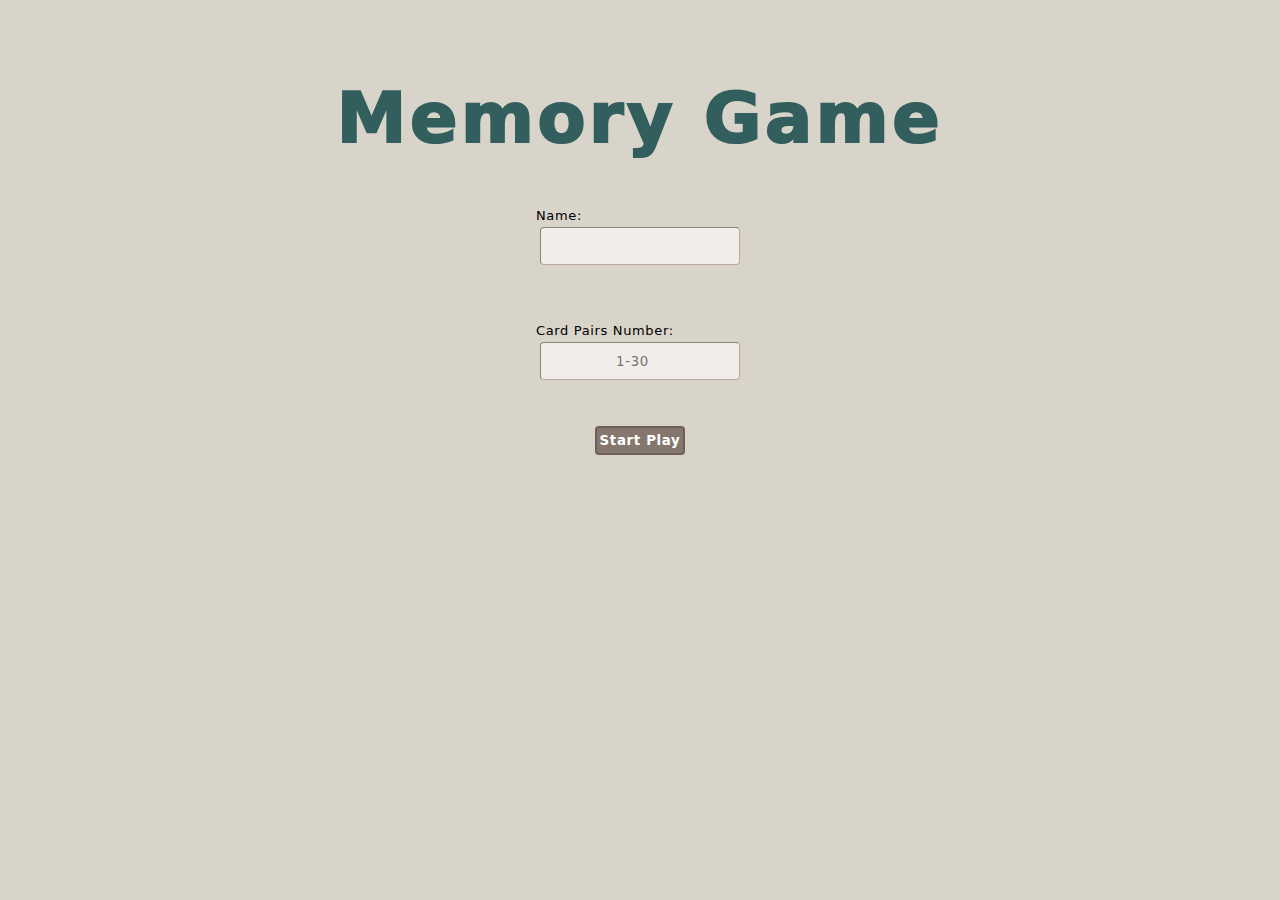
<file: MemoryGame/index.html>
<!DOCTYPE html>
<html lang="en">

<head>
    <meta charset="UTF-8" />
    <meta http-equiv="X-UA-Compatible" content="IE=edge" />
    <meta name="viewport" content="width=device-width, initial-scale=1.0" />

    <!--Bootstrap -->
    <link href="https://cdn.jsdelivr.net/npm/bootstrap@5.0.2/dist/css/bootstrap.min.css" rel="stylesheet"
        integrity="sha384-EVSTQN3/azprG1Anm3QDgpJLIm9Nao0Yz1ztcQTwFspd3yD65VohhpuuCOmLASjC" crossorigin="anonymous" />


    <title>Wellcome Memory Game</title>
    <link rel="stylesheet" href="style.css">

</head>

<body>
    <section id="container-wellcom" class="container justify-content-center">
        <h1 class="row">Memory Game</h1>
        <form id="submit-wellcom" class="text-input">
            <div class="name row col-7">
                <p>Name:</p>
                <input class="input-submit-text" id="inputText" title="your name or nickname" type="text" />
            </div>
            <div class="number row col-7">
                <p>Card Pairs Number:</p>
                <input class="input-submit-text" title="place number of pairs" id="input-num-cards" placeholder="1-30"
                    type="number" max="30" />
            </div>
            <div class="row col-5">
                <input class="button-brown" id="submit" type="submit" title="play games" value="Start Play" />
            </div>
        </form>

    </section>

    <script src="script.js"></script>

</body>

</html>
</file>
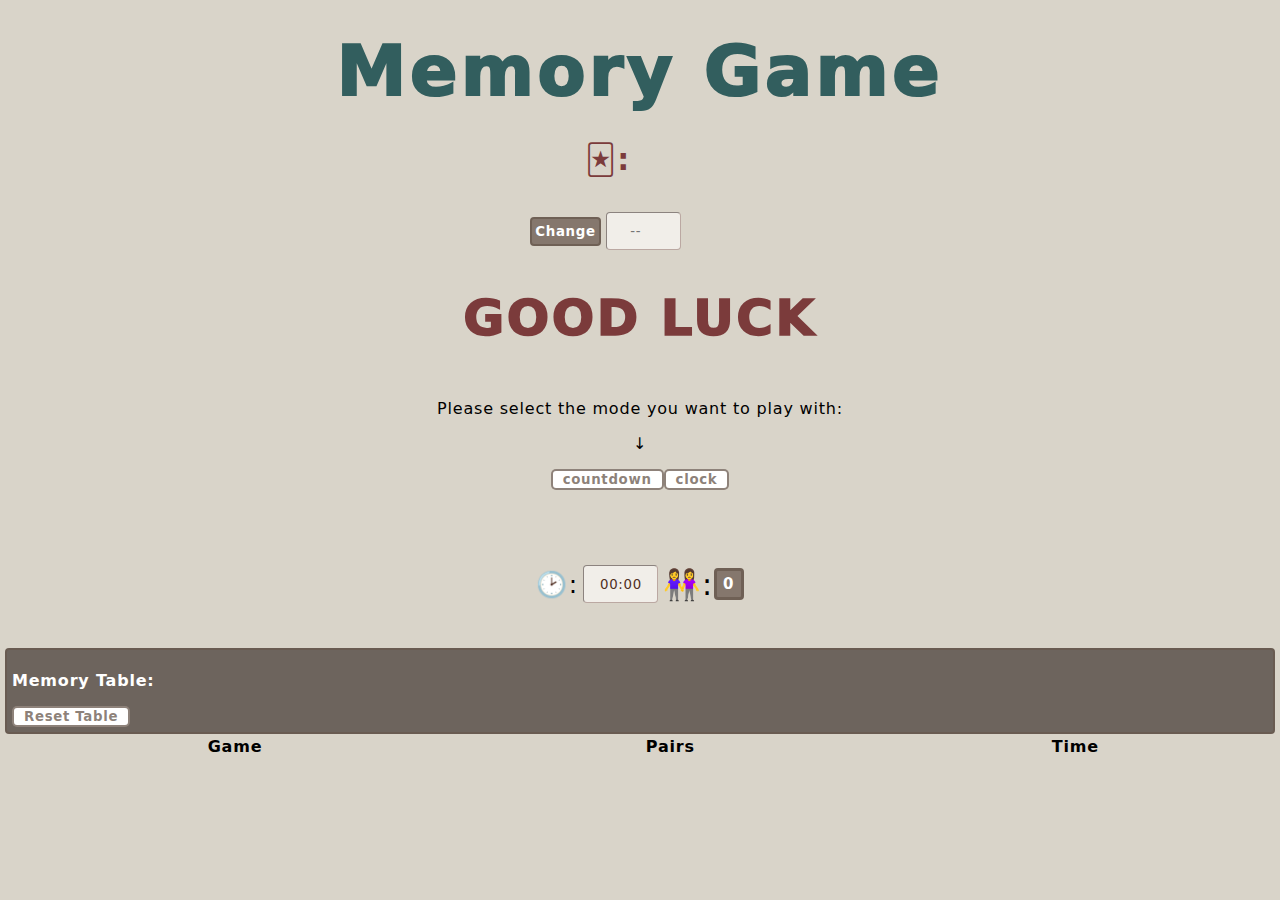
<file: MemoryGame/game.html>
<!DOCTYPE html>
<html lang="en" dir="ltr">

<head>
    <meta charset="UTF-8" />
    <meta http-equiv="X-UA-Compatible" content="IE=edge" />
    <meta name="viewport" content="width=device-width, initial-scale=1.0" />
    <!--Bootstrap -->
    <link href="https://cdn.jsdelivr.net/npm/bootstrap@5.0.2/dist/css/bootstrap.min.css" rel="stylesheet"
        integrity="sha384-EVSTQN3/azprG1Anm3QDgpJLIm9Nao0Yz1ztcQTwFspd3yD65VohhpuuCOmLASjC" crossorigin="anonymous" />

    <!-- my css -->
    <link rel="stylesheet" href="style.css">
    <title>Game Memory Game</title>

</head>

<body>
    <h1 id="headline">Memory Game</h1>
    <div class="head">
        <div class="container-fluid">
            <div class="row justify-content-between">
                <div class="cards-number col-lg-auto col-md-auto col-sm-auto">
                    <div class="cards-number-headline" id="num-cards-div" title="number of cards">
                        <p>🃏:</p>
                        <p id="num-cards"></p>
                    </div>
                    <form id="change-cards-number">
                        <input id="submit" class="button-brown" type="submit" title="change number of pairs"
                            value="Change" />
                        <input id="inputNumber" class="input-number" type="number" placeholder="--" max="30" />
                    </form>
                </div>
                <div class="col-auto name-player">
                    <h1 class="headline">GOOD LUCK </h1>
                    <h1 id="name-player"></h1>
                </div>
            </div>
        </div>
    </div>
    <div id="head-container" class="container">
        <div class="row" id="content">
            <p>Please select the mode you want to play with:</p>
            <p weight="500">↓</p>
        </div>
        <div class="game-buttons row justify-content-center">
            <form class="game-countdown col-auto" id="countdown" title="play with countdown">
                <input class="submit-button button-white col-auto" type="submit" value="countdown" />
                <!-- <input type="time" id="time" /> -->
            </form>
            <form class="game-clock col-auto " id="clock" title="play with clock">
                <input class="submit-button button-white" type="submit" value="clock" />
            </form>
            <form id="form-start-game-button">
                <!-- <input id="start-game-button"class="start-game-button" type="submit" value="START GAME"/> -->
            </form>
        </div>

        <div class="timer-pairs row justify-content-center">

            <div class="timer col-6" title="game timer">
                <p>🕑:</p>
                <input id="timer" class="input-text" type="text" value="00:00" readonly />
            </div>
            <div class="pairs col-6" title="game pairs">
                <p>👭:</p>
                <input id="pairs" type="text" value="0" readonly />
            </div>
        </div>
    </div>
    <div class="container-fluid col-11 justify-content-center" id="cards-container">
        <div class="cards row d-flex justify-content-center" id="cards">
            <!-- <div class="card col-lg-auto col-md-auto col-sm-auto" id="0">
                <div class="view front-view">
                    ❔
                </div>
                <div class="view back-view " class="card-img">
                    ✔
                </div>
            </div> -->
        </div>
    </div>

    <div id="scores" class="table col-lg-auto col-md-auto col-sm-auto">
        <div id="table-headline" class=" row">
            <p class="col-10">Memory Table:</p>
            <button class="reset-table-button button-white col-2" title="reset table score" id="reset-table">
                Reset Table
            </button>
        </div>
        <table>
            <thead>
                <tr class="row">
                    <th class="col">Game</th>
                    <th class="col">Pairs</th>
                    <th class="col">Time</th>
                </tr>
            </thead>
            <tbody id="body-table">
                <!-- <tr class="row">
                <td class="col"></td>
                <td class="col"></td>
                <td class="col"></td>
            </tr> -->
            </tbody>
        </table>
    </div>
    <script src="game.js"></script>

</body>

</html>
</file>
<file: MemoryGame/style.css>
* {

    box-sizing: border-box;
    background: #d9d4c9;
    font-family: system-ui, -apple-system, BlinkMacSystemFont, 'Segoe UI', Roboto, Oxygen, Ubuntu, Cantarell, 'Open Sans', 'Helvetica Neue', sans-serif;
    letter-spacing: .05em;
}

body {
    display: contents;
    align-items: center;
    justify-content: center;
    text-align: center;
}


/* input text for all  */
.input-text {
    text-align: center;
    border-radius: 4px;
    text-align: center;
    border-width: 0.8px;
    border-color: rgba(144, 113, 107, 0.557);
    background-color: rgb(241, 238, 233);
}


/* index page css */

.container {
    margin-top: 30px;
    display: flex;
    flex-direction: column;
    align-items: center;
    text-align: center;
}

h1 {
    margin-bottom: 15px;
    size: 400px;
    color: rgb(50, 94, 94);
    font-size: 70px;
    font-weight: 1000;
}



#submit-wellcom p {
    margin-bottom: 0%;
    font-size: small;
    text-align: start;
    align-items: start;
}

#submit-wellcom div {
    margin: 10%;
}

#submit-wellcom {
    display: flex;
    flex-direction: column;
    flex-direction: column;
    align-items: center;
}


/* index css end */



/* game css */
#headline {
    margin-top: 30px;
    margin-bottom: 30px;
    size: 100px;
    font-weight: 1000;
}

#headline h1 {
    display: flex;
    text-align: center;
    align-items: center;

}


/* general white button  */
.button-white {
    display: flex;
    color: rgba(104, 88, 77, 0.749);
    font-family: system-ui, -apple-system, BlinkMacSystemFont, 'Segoe UI', Roboto, Oxygen, Ubuntu, Cantarell, 'Open Sans', 'Helvetica Neue', sans-serif;
    letter-spacing: .05em;
    font-weight: 600;
    border-style: solid;
    border-width: 2px;
    padding-left: 10px;
    padding-right: 10px;
    background-color: #ffffff;
    border-color: rgba(104, 88, 77, 0.749);
    border-radius: 5px;
}

.button-white:hover {
    color: rgb(123, 59, 59);
    border-style: solid;
    background-color: #ffffff;
    border-color: rgb(123, 59, 59);
}

/* --- */


/* button brown css */
.button-brown {
    color: #ffffff;
    font-family: system-ui, -apple-system, BlinkMacSystemFont, 'Segoe UI', Roboto, Oxygen, Ubuntu, Cantarell, 'Open Sans', 'Helvetica Neue', sans-serif;
    letter-spacing: .05em;
    font-weight: 600;
    border-width: 2px;
    border-style: solid;
    padding: 5px;
    padding-left: 3px;
    padding-right: 3px;
    border-color: rgba(104, 88, 77, 0.749);
    background-color: rgba(104, 88, 77, 0.749);
    border-radius: 4px;
}

.button-brown:hover {
    color: rgba(104, 88, 77, 0.749);
    background-color: #ffffff;
    border-color: rgba(104, 88, 77, 0.749);
}

/* ------ */


.input-submit-text {
    display: flex;
    flex-direction: column;
    text-align: center;
    align-items: center;
    width: 200px;
    border-radius: 4px;
    margin: 4px;
    height: 38px;
    border-width: 0.8px;
    border-color: rgba(144, 113, 107, 0.557);
    background-color: rgb(241, 238, 233);
}



.cards-number-headline p {
    position: relative;
    margin-top: 0px;
    font-size: 30px;
    display: flex;
    align-items: end;
    text-align: end;
    color: rgb(123, 59, 59);
    font-weight: 700;
}

.cards-number-headline div {
    display: flex;
    flex-direction: row-reverse;
    align-items: start;
    text-align: start;
}

.headline {
    font-size: 50px;
    color: rgb(123, 59, 59);
}

#name-player {
    font-size: 55px;
    color: rgb(123, 59, 59);
    -webkit-text-stroke: 2px black;
}

#num-cards {
    font-weight: 700;
    color: rgb(123, 59, 59);
    font-size: x-large;
    margin-top: 0px;
    display: flex;
    align-items: end;
    text-align: end;
}

.head {
    text-align: center;
}

.row {
    text-align: center;
}

.cards-number {
    display: flex;
    flex-direction: column;
    text-align: center;
    align-items: center;
    margin-right: 5%;
}

.cards-number-headline {
    display: flex;
    justify-content: flex-start;
    flex-direction: row;
    align-items: center;
    text-align: center;
    margin-bottom: 0px;
}

.cards-number-headline div {
    margin-bottom: 0px;
}

#change-cards-number {
    display: flex;
    text-align: center;
    align-items: center;
}

.input-number {
    position: relative;
    display: flex;
    text-align: center;
    border-radius: 4px;
    margin: 5px;
    height: 38px;
    width: 75px;
    text-align: center;
    border-width: 0.8px;
    border-color: rgba(144, 113, 107, 0.557);
    background-color: rgb(241, 238, 233);
}




.table-container {
    display: flex;
    align-items: center;
    text-align: center;

}


#table-headline {
    background-color: rgb(109, 100, 93);
    font-family: system-ui, -apple-system, BlinkMacSystemFont, 'Segoe UI', Roboto, Oxygen, Ubuntu, Cantarell, 'Open Sans', 'Helvetica Neue', sans-serif;
    letter-spacing: .05em;
    text-align: start;
    align-items: center;
    font-weight: 550;
    color: #ffffff;
    border-width: 2px;
    border-style: solid;
    padding: 5px;
    border-color: rgba(104, 88, 77, 0.749);
    border-radius: 4px;

}

#table-headline p {
    background-color: rgb(109, 100, 93);
    text-align: start;
    align-items: center;
}


.table {
    display: flex;
    flex-direction: column;
    margin: 5px;
    margin-bottom: 30px;

}

.table h3 {
    display: flex;
    align-items: center;
    text-align: center;
}

.table-container {

    margin-bottom: 10px;
    border-radius: 5px;
    text-align: center;
    align-items: center;

}

#scoreTable table {
    width: 30px;
    text-align: center;
    align-items: center;
    align-content: center;
    font-family: system-ui, -apple-system, BlinkMacSystemFont, 'Segoe UI', Roboto, Oxygen, Ubuntu, Cantarell, 'Open Sans', 'Helvetica Neue', sans-serif;
    letter-spacing: .05em;
}

.game-score th {
    padding-left: 20px;
    padding-right: 20px;
    padding-bottom: 5px;
    padding-top: 5px;
    font-family: system-ui, -apple-system, BlinkMacSystemFont, 'Segoe UI', Roboto, Oxygen, Ubuntu, Cantarell, 'Open Sans', 'Helvetica Neue', sans-serif;
    letter-spacing: .05em;
}

.game-score table th,
td {
    font-family: system-ui, -apple-system, BlinkMacSystemFont, 'Segoe UI', Roboto, Oxygen, Ubuntu, Cantarell, 'Open Sans', 'Helvetica Neue', sans-serif;
    letter-spacing: .05em;
}


.game-score td {
    font-size: large;
    padding: 10px;
    font-family: 'Courier New', Courier, monospace;
}


.start-game-button {
    margin-top: 15px;
    background-color: #83c4c4;
    font-weight: 500;
    font-size: 16px;
    border-style: solid;
    border-width: 2px;
    border-color: rgba(90, 108, 122, 0.749);
    border-radius: 5px;
    color: #ffffff;
    cursor: pointer;
    padding: 10px;
    border-radius: 5px;
    letter-spacing: .05em;
}

.start-game-button:hover {
    border-color: #83c4c4;
    background-color: #ffffff;
    color: #83c4c4;
}


.game-buttons {
    display: flex;
    flex-direction: row;
    align-items: center;
    text-align: center;
    margin-bottom: 70px;

}

.game-countdown {
    position: relative;
    display: flex;
    flex-direction: row;
}


.timer {
    display: contents;
    align-items: center;
    text-align: center;

}

.timer p {
    display: contents;
    align-items: center;
    text-align: center;
    font-size: 25px;
}

#timer {
    margin: 5px;
    height: 38px;
    width: 75px;
    color: rgb(79, 47, 30);
    font-weight: 400;
}



.timer-pairs {
    display: flex;
    flex-direction: row;
    align-items: center;
    text-align: center;
}

.pairs {
    display: contents;
    align-items: center;
    text-align: center;
}

.pairs p {
    font-size: 30px;
    display: contents;
    align-items: center;
    text-align: center;
}

.pairs input {
    border-radius: 4px;
    display: flex;
    text-align: center;
    align-items: center;
    border: none;
    font-size: 15px;
    font-weight: 700;
    width: 30px;
    padding: 4px;
    border-style: solid;
    border-color: rgba(104, 88, 77, 0.749);
    background-color: rgba(104, 88, 77, 0.749);
    border-radius: 4px;
    color: #fff;
}

#cards-container.container div {
    border-radius: 10px;
    margin: 5px;
    border: none;
    /* box-sizing: border-box; */

}

#cards-container {

    margin-bottom: 40px;
}

.container {
    display: flex;
    flex-direction: column;
    align-items: center;
    text-align: center;
}

.cards,
.card,
.view {
    display: flex;
    align-items: center;
    text-align: center;
    justify-content: center;
}

.cards {
    display: flex;
    align-items: center;
    text-align: center;
    justify-content: center;
}

.card {
    position: flex;
    flex-direction: column;
    width: 100px;
    height: 100px;
    margin: 7px;
    background-color: none;
    cursor: pointer;
}

.view {
    position: absolute;
    background-color: none;
    top: 0;
    left: 0;
    display: flex;
    align-items: center;
    justify-content: center;
    font-size: 60px;
}

.card.shake {
    animation: shake 0.35s ease-in-out;
}

@keyframes shake {

    0%,
    100% {
        transform: translateX(0);
    }

    20% {
        transform: translateX(-13px);
    }

    40% {
        transform: translateX(13px);
    }

    60% {
        transform: translateX(-8px);
    }

    80% {
        transform: translateX(8px);
    }
}


.card .view {
    width: 100%;
    height: 100%;
    border-radius: 7px;
    background: none;
    pointer-events: none;
    backface-visibility: hidden;
    box-shadow: 0 3px 10px rgba(0, 0, 0, 0.1);
    transition: transform 0.25s linear;
}


.card .front-view div {
    width: 19px;
}

.card .back-view div {
    max-width: 45px;
}

.card .back-view {
    transform: rotateY(-180deg);
    background-color: none;
}

.card.flip .back-view {
    transform: rotateY(0);
}

.card.flip .front-view {
    transform: rotateY(180deg);
}
</file>
